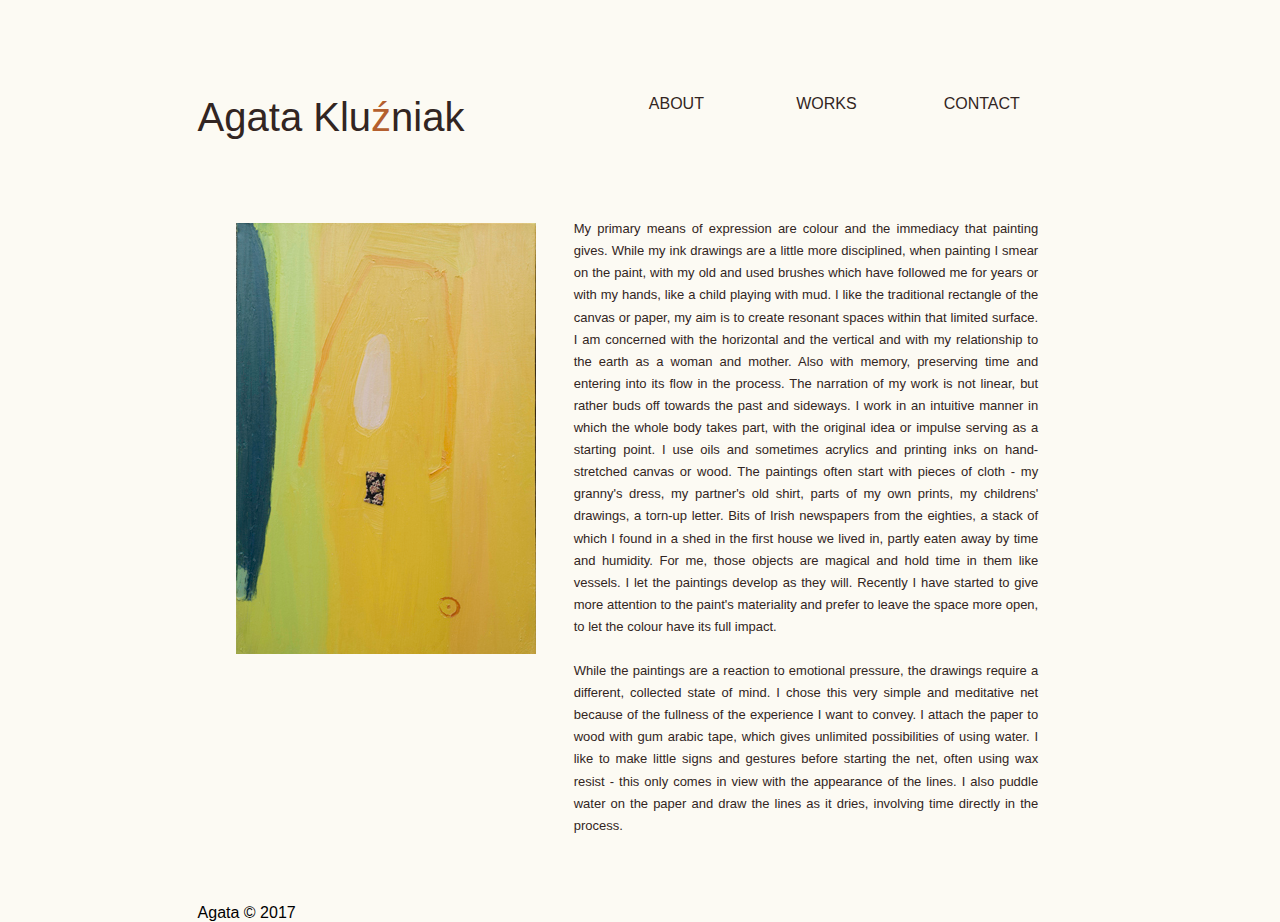
<file: about_art.html>
<title>index_about_art</title>
<head>
    <meta name="viewport" content="width=device-width, initial-scale=1">
    <link rel="stylesheet" style type="text/css" href="main.css">
    
</head>
<body>
    <div id="wrapper">
        <div id ="header" ><span>Agata Klu<span id = "z">&zacute;</span>niak</span>
        
            </div>
        <div id ="menu">
            <div class="dropdown" id = "about"><span>ABOUT</span>
            <ul class = "dropdown-content">
				<li><a href="about_art.html"><span>art</span></a></li>
				
                <li><a href="about_artist.html">artist</a></li>
            </ul>
                        </div>

<div class="dropdown" id = "works"><span>WORKS</span>
            <ul class="dropdown-content">
				
                <li><a href="on_canvas.html">on canvas</a></li>
				
                <li><a href="on_paper.html">on paper</a></li>
            </ul>
                    </div>
            
    <div class="dropdown" id = "contact"><span>CONTACT</span>
        <ul class = "dropdown-content">
                <li><a href="mailto:garsc79@tlen.pl">write to Agata</a></li>
                
            </ul>
            </div>
                    </div>
    
        <div id ="main">
			
 <img class = "image" 
                  src = "images/img13_1.jpg" alt = "Yellow with Flower, oil on canvas 58x91cm 2016">

    <p class = "text"> My primary means of expression are colour and the immediacy that painting gives.
While my ink drawings are a little more disciplined, when painting I smear on the paint, with my old and used brushes which have followed me for years or with my hands, like a child playing with mud. I like the traditional rectangle of the canvas or paper, my aim is to create resonant spaces within that limited surface. I am concerned with the horizontal and the vertical and with my relationship to the earth as a woman and mother. Also with memory, preserving time and entering into its flow in the process. The narration of my work is not linear, but rather buds off towards the past and sideways. I work in an intuitive manner in which the whole body takes part, with the original idea or impulse serving as a starting point. I use oils and sometimes acrylics and printing inks on hand-stretched canvas or wood. The paintings often start with pieces of cloth - my granny's dress, my partner's old shirt, parts of my own prints, my childrens' drawings, a torn-up letter. Bits of Irish newspapers from the eighties, a stack of which I found in a shed in the first house we lived in, partly eaten away by time and humidity. For me, those objects are magical and hold time in them like vessels. I let the paintings develop as they will. Recently I have started to give more attention to the paint's materiality and prefer to leave the space more open, to let the colour have its full impact.<br><br>

While the paintings are a reaction to emotional pressure, the drawings require a different, collected state of mind. I chose this very simple and meditative net because of the fullness of the experience I want to convey. I attach the paper to wood with gum arabic tape, which gives unlimited possibilities of using water. I like to make little signs and gestures before starting the net, often using wax resist - this only comes in view with the appearance of the lines. I also puddle water on the paper and draw the lines as it dries, involving time directly in the process.
            </p>
            
<!--
    <img class="image" src="images/img1_fullScreen.png"          
srcset="images/img1_mobil.png 400w, images/img1_fullScreen.png 600w">
-->
            
    </div>
        <div id ="footer">Agata &copy; 2017
    </div>
            </div>
    
  
</body>
</file>
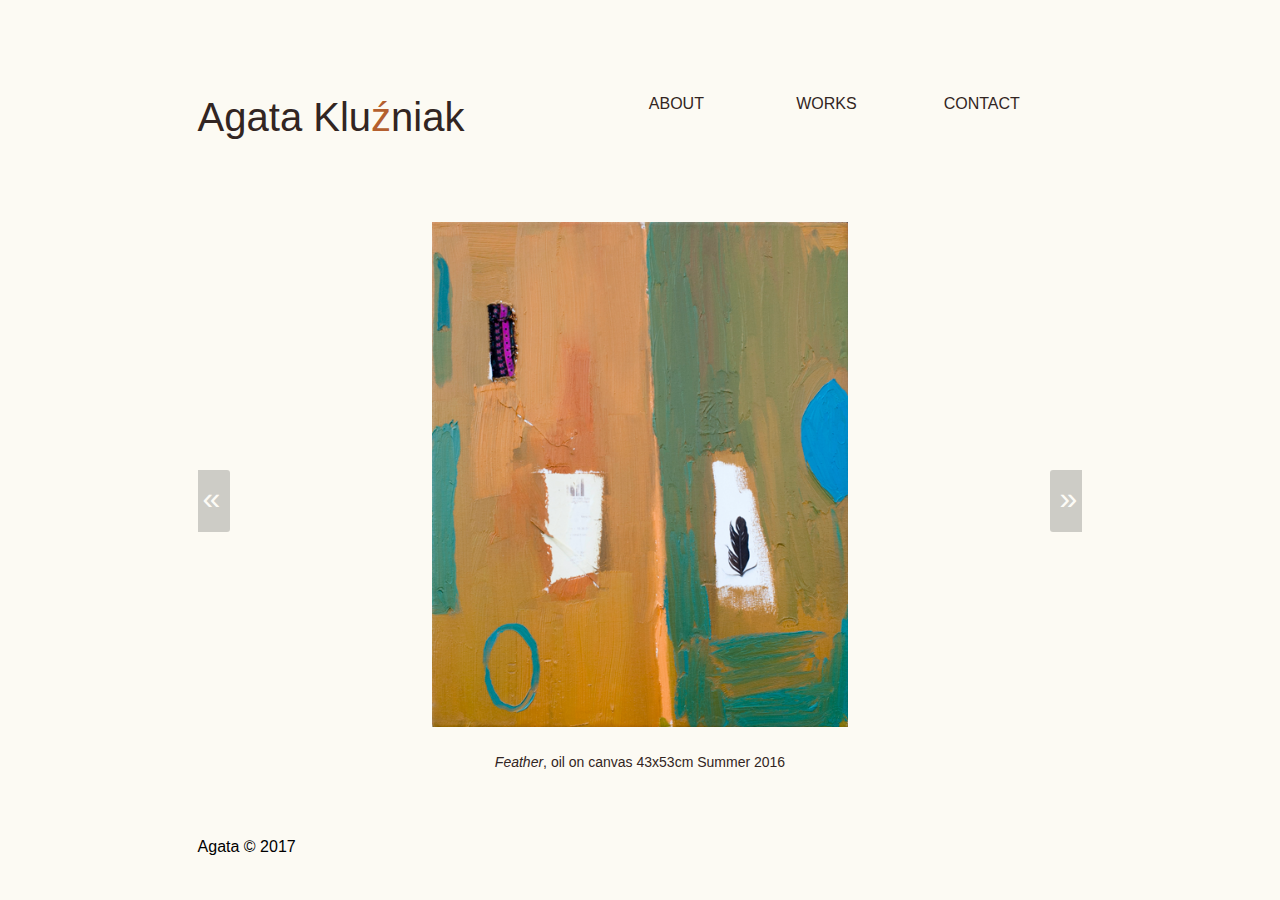
<file: on_canvas.html>
<title>index_on_canvas</title>
<head>
    <meta name="viewport" content="width=device-width, initial-scale=1">
    <link rel="stylesheet" style type="text/css" href="main.css">
    
</head>
<body>
    <div id="wrapper">
        <div id ="header" ><span>Agata Klu<span id = "z">&zacute;</span>niak</span>
        
            </div>
        <div id ="menu">
            <div class="dropdown" id = "about"><span>ABOUT</span>
            <ul class = "dropdown-content">
               <li><a href="about_art.html">art</a></li>
                <li><a href="about_artist.html">artist</a></li>
            </ul>
                        </div>

<div class="dropdown" id = "works"><span>WORKS</span>
            <ul class="dropdown-content">
				<li><a href="#"><span>on canvas</span></a></li>
                <li><a href="on_paper.html">on paper</a></li>
            </ul>
                    </div>
            
    <div class="dropdown" id = "contact"><span>CONTACT</span>
        <ul class = "dropdown-content">
                <li><a href="mailto:garsc79@tlen.pl">write to Agata</a></li>
                
            </ul>
            </div>
                    </div>
    
        <div id ="main">
            <div class="slideshow">
				
	           <figure class="show">
                <img class = "image" sizes="(min-width: 500px) 500px, 100vw" srcset="images/img1_1_mobil.png 400w, images/img1_1_fullScreen.png 600w"
                src= "images/img1_1_fullScreen.png" alt = "Feather, oil on canvas 43x53cm  Summer 2016">
				   <p  class = "caption"><em>Feather</em>, oil on canvas 43x53cm Summer 2016</p>
        </figure>
            
            <figure>
            <img class = "image" sizes="(min-width: 500px) 500px, 100vw"       
         srcset="images/img2_1_mobil.png 400w, images/img2_1_fullScreen.png 600w"
                  src= "images/img2_1_fullScreen.png" alt = "Black Circle, oil on canvas 60x76cm Spring 2015">
				<p  class = "caption"><em>Black Circle</em>, oil on canvas 60x76cm Spring 2015</p>
                </figure>
            
            <figure>
            <img class = "image" sizes="(min-width: 500px) 500px, 100vw"       
         srcset="images/img3_1_mobil.png 400w, images/img3_1_fullScreen.png 600w"
                  src = "images/img3_1_fullScreen.jpg" alt = "Red Bowl, oil on canvas 60x76cm  Winter 2010">
				<p  class = "caption"><em>Red Bowl</em>, oil on canvas 60x76cm Winter 2010</p>
            </figure>
				<figure>
            <img class = "image" sizes="(min-width: 500px) 500px, 100vw"       
         srcset="images/img4_1_mobil.png 400w, images/img4_1_fullScreen.png 600w"
                  src = "images/img4_1_fullScreen.png" alt = "Memory with Stone, oil on canvas 85x96  2015">
					<p  class = "caption"><em>Memory with Stone</em>, oil on canvas 85x96 2015</p>
            </figure>
				<figure>
            <img class = "image" sizes="(min-width: 500px) 500px, 100vw"       
         srcset="images/img5_1_mobil.png 400w, images/img5_1_fullScreen.png 600w"
                  src = "images/img5_1_fullScreen.png" alt = "The Lighthouse, oil on canvas 85x96cm 2015">
					<p  class = "caption"><em>The Lighthouse</em>, oil on canvas 85x96cm 2015</p>
            </figure>
				<figure>
            <img class = "image" sizes="(min-width: 500px) 500px, 100vw"       
         srcset="images/img6_1_mobil.png 400w, images/img6_1_fullScreen.png 600w"
                  src = "images/img6_1_fullScreen.png" alt = "No title, oil on wood 29x38cm 2016">
					<p  class = "caption"><em>No title</em>, oil on wood 29x38cm 2016</p>
            </figure>
				<figure>
            <img class = "image" sizes="(min-width: 600px) 500px, 100vw"       
         srcset="images/img7_1_mobil.png 400w, images/img7_1_fullScreen.png 600w"
                  src = "images/img7_1_fullScreen.png" alt = "No title, oil on canvas 25x36cm Summer 2016">
					<p  class = "caption"><em>No title</em>, oil on canvas 25x36cm Summer 2016</p>
            </figure>
				<figure>
            <img class = "image" sizes="(min-width: 500px) 500px, 100vw"       
         srcset="images/img8_1_mobil.png 400w, images/img8_1_fullScreen.png 600w"
                  src = "images/img8_1_fullScreen.png" alt = "No title, oil on wood 29x38cm Summer 2016">
					<p  class = "caption"><em>No title</em>, oil on wood 29x38cm Summer 2016</p>
            </figure>
				<figure>
            <img class = "image" sizes="(min-width: 600px) 600px, 100vw"       
         srcset="images/img9_1_mobil.png 400w, images/img9_1_fullScreen.png 600w"
                  src = "images/img9_1_fullScreen.png" alt = "No title, acrylic on wood 29x38cm Spring 2016">
					<p  class = "caption"><em>No title</em>, acrylic on wood 29x38cm Spring 2016</p>
            </figure>
				<figure>
            <img class = "image" sizes="(min-width: 500px) 500px, 100vw"       
         srcset="images/img10_1_mobil.png 400w, images/img10_1_fullScreen.png 600w"
                  src = "images/img10_1_fullScreen.png" alt = "Landscape with Red Line, oil on canvas 48x60cm 2014">
					<p  class = "caption"><em>Landscape with Red Line</em>, oil on canvas 48x60cm 2014</p>
            </figure>
				<figure>
            <img class = "image" sizes="(min-width: 500px) 500px, 100vw"       
         srcset="images/img11_1_mobil.png 400w, images/img11_1_fullScreen.png 600w"
                  src = "images/img11_1_fullScreen.png" alt = "No title, oil on canvas 60x76cm 2014">
					<p  class = "caption"><em>No title</em>, oil on canvas 60x76cm 2014
						</p>
            </figure>
				<figure>
            <img class = "image" sizes="(min-width: 600px) 600px, 100vw"       
         srcset="images/img12_1_mobil.png 400w, images/img12_1_fullScreen.png 600w"
                  src = "images/img12_1_fullScreen.png" alt = "Purple Painting, oil on canvas 60x76cm 2014">
					<p  class = "caption"><em>Purple Painting</em>, oil on canvas 60x76cm 2014</p>
            </figure>
				<figure>
            <img class = "image" sizes="(min-width: 450px) 450px, 100vw"       
         srcset="images/img13_1_mobil.png 400w, images/img13_1_fullScreen.png 600w"
                  src = "images/img13_1_fullScreen.png" alt = "Yellow with Flower, oil on canvas 58x91cm 2016">
					<p  class = "caption"><em>Yellow with Flower</em>, oil on canvas 58x91cm 2016</p>
            </figure>
				<figure>
            <img class = "image" sizes="(min-width: 500px) 500px, 100vw"       
         srcset="images/img14_1_mobil.png 400w, images/img14_1_fullScreen.png 600w"
                  src = "images/img14_1_mobil.png" alt = "Green with Red, oil on canvas 56x73cm 2015">
					<p  class = "caption"><em>Green with Red</em>, oil on canvas 56x73cm 2015</p>
            </figure>
				<figure>
            <img class = "image" sizes="(min-width: 500px) 500px, 100vw"       
         srcset="images/img15_1_mobil.png 400w, images/img15_1_fullScreen.png 600w"
                  src = "images/img15_1_mobil.png" alt = "Green Painting, oil on canvas 60x76cm 2014">
					<p  class = "caption"><em>Green Painting</em>, oil on canvas 60x76cm 2014</p>
				</figure>
				
				
					
				
                <span class="prev">&laquo;</span>
                <span class="next">&raquo;</span>

            </div>
            
        </div>
        <div id ="footer">Agata &copy; 2017
    </div>
            </div>
    
  <script src="https://code.jquery.com/jquery-2.2.0.min.js" type="text/javascript"></script>
    <script src="main.js"></script>
</body>
</file>
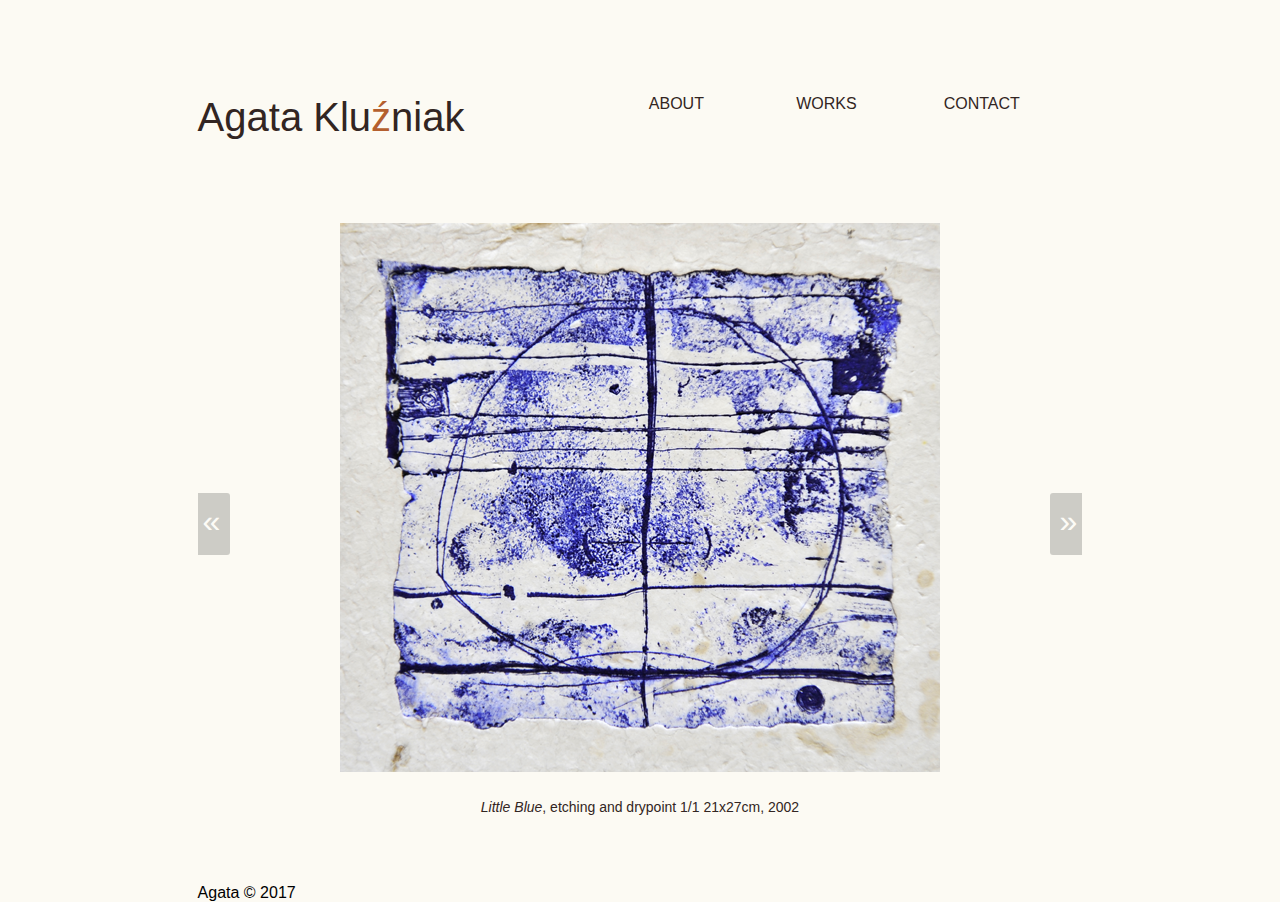
<file: on_paper.html>
<title>index_on_paper</title>
<head>
    <meta name="viewport" content="width=device-width, initial-scale=1">
    <link rel="stylesheet" style type="text/css" href="main.css">
    
</head>
<body>
    <div id="wrapper">
        <div id ="header" ><span>Agata Klu<span id = "z">&zacute;</span>niak</span>
        
            </div>
        <div id ="menu">
            <div class="dropdown" id = "about"><span>ABOUT</span>
            <ul class = "dropdown-content">
               <li><a href="about_art.html">art</a></li>
                <li><a href="about_artist.html">artist</a></li>
            </ul>
                        </div>

<div class="dropdown" id = "works"><span>WORKS</span>
            <ul class="dropdown-content">
                <li><a href="on_canvas.html">on canvas</a></li>
                <li><a href="on_paper.html"><span>on paper</span></a></li>
            </ul>
                    </div>
            
    <div class="dropdown" id = "contact"><span>CONTACT</span>
        <ul class = "dropdown-content">
                <li><a href="mailto:garsc79@tlen.pl">write to Agata</a></li>
                
            </ul>
            </div>
                    </div>
    
        <div id ="main">
            <div class="slideshow">
				
	           <figure class="show">
                <img class = "image" sizes="(min-width: 600px) 600px, 100vw" srcset="images/img1_mobil.png 400w, images/img1_fullScreen.png 600w"
                src= "images/img1_fullScreen.png" alt = "etching and drypoint 1/1 21x27cm “Little Blue” 2002">
				   <p  class = "caption"><em>Little Blue</em>,  etching and drypoint 1/1 21x27cm, 2002</p>
        </figure>
            
            <figure>
            <img class = "image" sizes="(min-width: 500px) 500px, 100vw"       
         srcset="images/img2_mobil.png 400w, images/img2_fullScreen.png 600w"
                  src= "images/img2_fullScreen.png" alt = " chinese ink on paper, 30x26cm Summer 2016">
				<p  class = "caption"><em>No title</em>,chinese ink on paper, 30x26cm Summer 2016</p>
                </figure>
            
            <figure>
            <img class = "image" sizes="(min-width: 400px) 400px, 100vw"       
         srcset="images/img3_mobil.png 400w, images/img3_fullScreen.png 600w"
                  src = "images/img3_fullScreen.png" alt = "chinese ink and tea on paper, 50x35cm 20153">
				<p  class = "caption"><em>No title</em>, chinese ink and tea on paper, 50x35cm 2015</p>
            </figure>
				<figure>
            <img class = "image" sizes="(min-width: 400px) 400px, 100vw"       
         srcset="images/img4_mobil.png 400w, images/img4_fullScreen.png 600w"
                  src = "images/img4_fullScreen.png" alt = "lithography and etching 1/2 50x70cm “Yellow Print” 2002">
					<p  class = "caption"><em>Yellow Print</em>, lithography and etching 1/2 50x70cm   2002</p>
            </figure>
				<figure>
            <img class = "image" sizes="(min-width: 500px) 500px, 100vw"       
         srcset="images/img5_mobil.png 400w, images/img5_fullScreen.png 600w"
                  src = "images/img5_fullScreen.png" alt = "chinese ink on paper, 41x38cm 2015">
					<p  class = "caption"><em>No title</em>, chinese ink on paper, 41x38cm 2015</p>
            </figure>
				<figure>
            <img class = "image" sizes="(min-width: 500px) 500px, 100vw"       
         srcset="images/img6_mobil.png 400w, images/img6_fullScreen.png 600w"
                  src = "images/img6_fullScreen.png" alt = "chinese ink on paper, 42x38cm Autumn 2017">
					<p  class = "caption"><em>No title</em>, chinese ink on paper, 42x38cm Autumn 2017</p>
            </figure>
				<figure>
            <img class = "image" sizes="(min-width: 500px) 500px, 100vw"       
         srcset="images/img7_mobil.png 400w, images/img7_fullScreen.png 600w"
                  src = "images/img7_fullScreen.png" alt = "chinese ink on paper, 42x37cm Winter 2016">
					<p  class = "caption"><em>No title</em>, chinese ink on paper, 42x37cm Winter 2016</p>
            </figure>
				<figure>
            <img class = "image" sizes="(min-width: 500px) 500px, 100vw"       
         srcset="images/img8_mobil.png 400w, images/img8_fullScreen.png 600w"
                  src = "images/img8_fullScreen.png" alt = "chinese ink, watercolour and tobacco on paper, 42x37 cm Summer 2016">
					<p  class = "caption"><em>No title</em>, chinese ink, watercolour and tobacco on paper, 42x37 cm Summer 2016</p>
            </figure>
				<figure>
            <img class = "image" sizes="(min-width: 600px) 600px, 100vw"       
         srcset="images/img9_mobil.png 400w, images/img9_fullScreen.png 600w"
                  src = "images/img9_fullScreen.png" alt = "stone lithography 1/1 50x70 cm, “Map” 2008">
					<p  class = "caption"><em>Map</em>, stone lithography 1/1 50x70 cm, 2008</p>
            </figure>
				<figure>
            <img class = "image" sizes="(min-width: 600px) 600px, 100vw"       
         srcset="images/img10_mobil.png 400w, images/img10_fullScreen.png 600w"
                  src = "images/img10_fullScreen.png" alt = "stone lithography 1/3 46x68cm, “Kinship” 2009">
					<p  class = "caption"><em>Kinship</em>, stone lithography 1/3,  46x68cm, 2009</p>
            </figure>
				<figure>
            <img class = "image" sizes="(min-width: 600px) 600px, 100vw"       
         srcset="images/img11_mobil.png 400w, images/img11_fullScreen.png 600w"
                  src = "images/img11_fullScreen.png" alt = "chinese ink on paper, 30x26cm 2005">
					<p  class = "caption"><em>No title</em>, chinese ink on paper, 30x26cm 2005</p>
            </figure>
				<figure>
            <img class = "image" sizes="(min-width: 500px) 500px, 100vw"       
         srcset="images/img12_mobil.png 400w, images/img12_fullScreen.png 600w"
                  src = "images/img12_mobil.png" alt = "lithography 1/1 50x70cm “Knife with Yellow” 2003">
					<p  class = "caption"><em>Knife with Yellow</em>,lithography 1/1 50x70cm, 2003
					</p>
            </figure>
				<figure>
            <img class = "image" sizes="(min-width: 450px) 450px, 100vw"       
         srcset="images/img13_mobil.png 400w, images/img13_fullScreen.png 600w"
                  src = "images/img13_fullScreen.png" alt = "monotype 1/1 56x80cm “Fathom” Spring 2016">
					<p  class = "caption"><em>Fathom</em>, monotype 1/1 56x80cm Spring 2016</p>
            </figure>
				
				
				
                <span class="prev">&laquo;</span>
                <span class="next">&raquo;</span>

            </div>
            
        </div>
        <div id ="footer">Agata &copy; 2017
    </div>
            </div>
    
  <script src="https://code.jquery.com/jquery-2.2.0.min.js" type="text/javascript"></script>
    <script src="main.js"></script>
	<script id = "_bs_script_">
	</script>
</body>
</file>
<file: main.css>
html {
  box-sizing: border-box;
}
*, *:before, *:after {
  box-sizing: inherit;
}
body {background-color:#FCFAF3;font-family: Helvetica, Arial, sans-serif;}
    
/* Agata Kluzniak: */
#z{
    color: #B45F2E;}

#header>span{color:#322522}

#header{grid-area: header; 
        font-size: 40px;
        margin-top: 20%;
		padding: 0;
		padding-bottom: 15%;
        
}

#menu{
    -ms-grid-area: menu;
    grid-area: menu;
	margin-top: 20%;
	padding: 0;
	padding-bottom: 15%;
    cursor: pointer;
    display: grid;
    grid-template-columns: 1fr 1fr 1fr;
    grid-gap: 2%;
    grid-template-areas: 
    "about  works contact"
}
#menu>div>ul{padding-left: 0; 
            margin-left: 0;
            margin-bottom: 0;
            padding-bottom: 0}

#menu>div>ul>li{list-style: none; 
    }
#menu ul a {
    display:block;
    text-decoration:none;
    padding-bottom: 1em;
    padding-left: 0;
    margin: 0;
    font-size: 16px;
    color: #3C3933
		
}

.dropdown {
/*    position: relative;*/
	font-size: 16px;
    color: #322522;
    display: inline-block;
	
/*
    align-self: end;
    justify-self: end;
*/
}
div>ul>li>a>span{
	display:inline-block;
	color: #B45F2E;
	}



.dropdown-content {
    display: none;
    position: absolute;
    min-width: 160px;
    z-index: 1;
}


.dropdown-content a {
    text-decoration: none;
    display: block;
}

.dropdown-content a:hover {color: #B45F2E}

.dropdown:hover .dropdown-content {
    display: block;
}


#about{grid-area: about; }
#works{grid-area: works; }
#contact{grid-area: contact; }



#main{grid-area: main;
    text-align: center;
/*     border: 1px solid #BEBABA; */
    color: #322522;
    }
 .images_show{
	 	margin:0;
	 	padding:0}

/*
#main .caption{font-size: 14px;
				padding-bottom: 1.7em}
*/

.text{max-width: 55%;
	font-size: 13px;
    float:right;
    text-align:justify;
    line-height: 1.7em;
    margin: 0;
	margin-right: 1.7em;
    padding: 1.7em;
	padding-left: 0}



#footer{grid-area: footer; 
		padding-top:1.7em}

#wrapper{display:grid; 
	
         width: 70%; height: auto; 
         margin: auto;
         grid-template-columns: 1fr 1fr;
         grid-template-rows:minmax(170px, auto)  minmax(auto, auto) 1fr;
         grid-gap: 2%;
    
    grid-template-areas: 
    "header  menu"
    "main    main"
    "footer  footer"
                    }
img{max-width: 100%;
    padding:1.7em;
	margin:0 }

.caption{font-size: 14px; 
		margin: 0;
		padding-bottom: 1.7em}

.slideshow{
  width:100%;
  margin:0 auto;
  position: relative;
  display: block;
  overflow: hidden;
}

figure{
  position: absolute;
  opacity: 0;
  transition: 0s opacity;}

    figure.show{
        margin: 0;
  opacity: 1;
  position: static;
  transition: 1s opacity;
}

.next, .prev{
  color: #fff;
  position: absolute;
  background: rgba(0,0,0, .6);
  top: 50%;
  z-index: 1;
  font-size: 2em;
  margin-top: -.75em;
  opacity: .3;
  user-select: none;
}
.next:hover, .prev:hover{
  cursor: pointer;
  opacity: 1;
}
.next{
  right: 0;
  padding: 10px 5px 15px 10px;
  border-top-left-radius: 3px;
  border-bottom-left-radius: 3px;
}
.prev{
  left: 0;
  padding: 10px 10px 15px 5px;
  border-top-right-radius: 3px;
  border-bottom-right-radius: 3px;
}


@media (max-width: 1200px) {
	
	
    #header{
		grid-area: header; 
        margin: 0;
        padding: 0;
		padding-bottom: 10%;
		padding-top: 5%;
        font-size: 36px;
    }
    
	#menu{
		grid-area: menu;
		padding: 0;
		margin: 0;
	}
	
        .dropdown span{
		font-size: 14px;
        margin: 0;
        }
     #menu ul a {font-size: 14px}
	
     #main{grid-area: main;
		   text-align: center;
           margin: 0;
           padding: 0;
            }
	.image{max-width: 100%;
			padding-top:1em}
	
    .text {min-width: 100%;
            font-size: 13px;
            clear:right;
			margin-right: 0;
			margin-left: 0;
		padding-left: 1.7em;
        }
	
	#main .caption{font-size: 14px}
	
	#footer{grid-area: footer}
	
	#wrapper{display:grid; 
	width: 90%; height: auto;
	margin: auto;
    grid-template-columns: 1fr 1fr;
    grid-template-rows: minmax(80px, auto) minmax(40px, auto) 2fr 1fr;
    grid-gap: 2%;
    grid-template-areas: 
    "menu     menu"
    "header   header"
    "main     main"
    "footer   footer"
         }
	
    .next, .prev{
        margin:0;
        padding: 0;
  		color: #fff;
  		position: absolute;
  		background: rgba(0,0,0, .6);
  		top: 50%;
  		z-index: 1;
  		font-size: 1em;
  		opacity: .3;
  		user-select: none;
}
.next:hover, .prev:hover{
  cursor: pointer;
  opacity: 1;
}
.next{
  right: 0;
  padding: 10px 5px 15px 10px;
  border-top-left-radius: 3px;
  border-bottom-left-radius: 3px;
}
.prev{
  left: 0;
  padding: 10px 10px 15px 5px;
  border-top-right-radius: 3px;
  border-bottom-right-radius: 3px;
}

}
</file>
